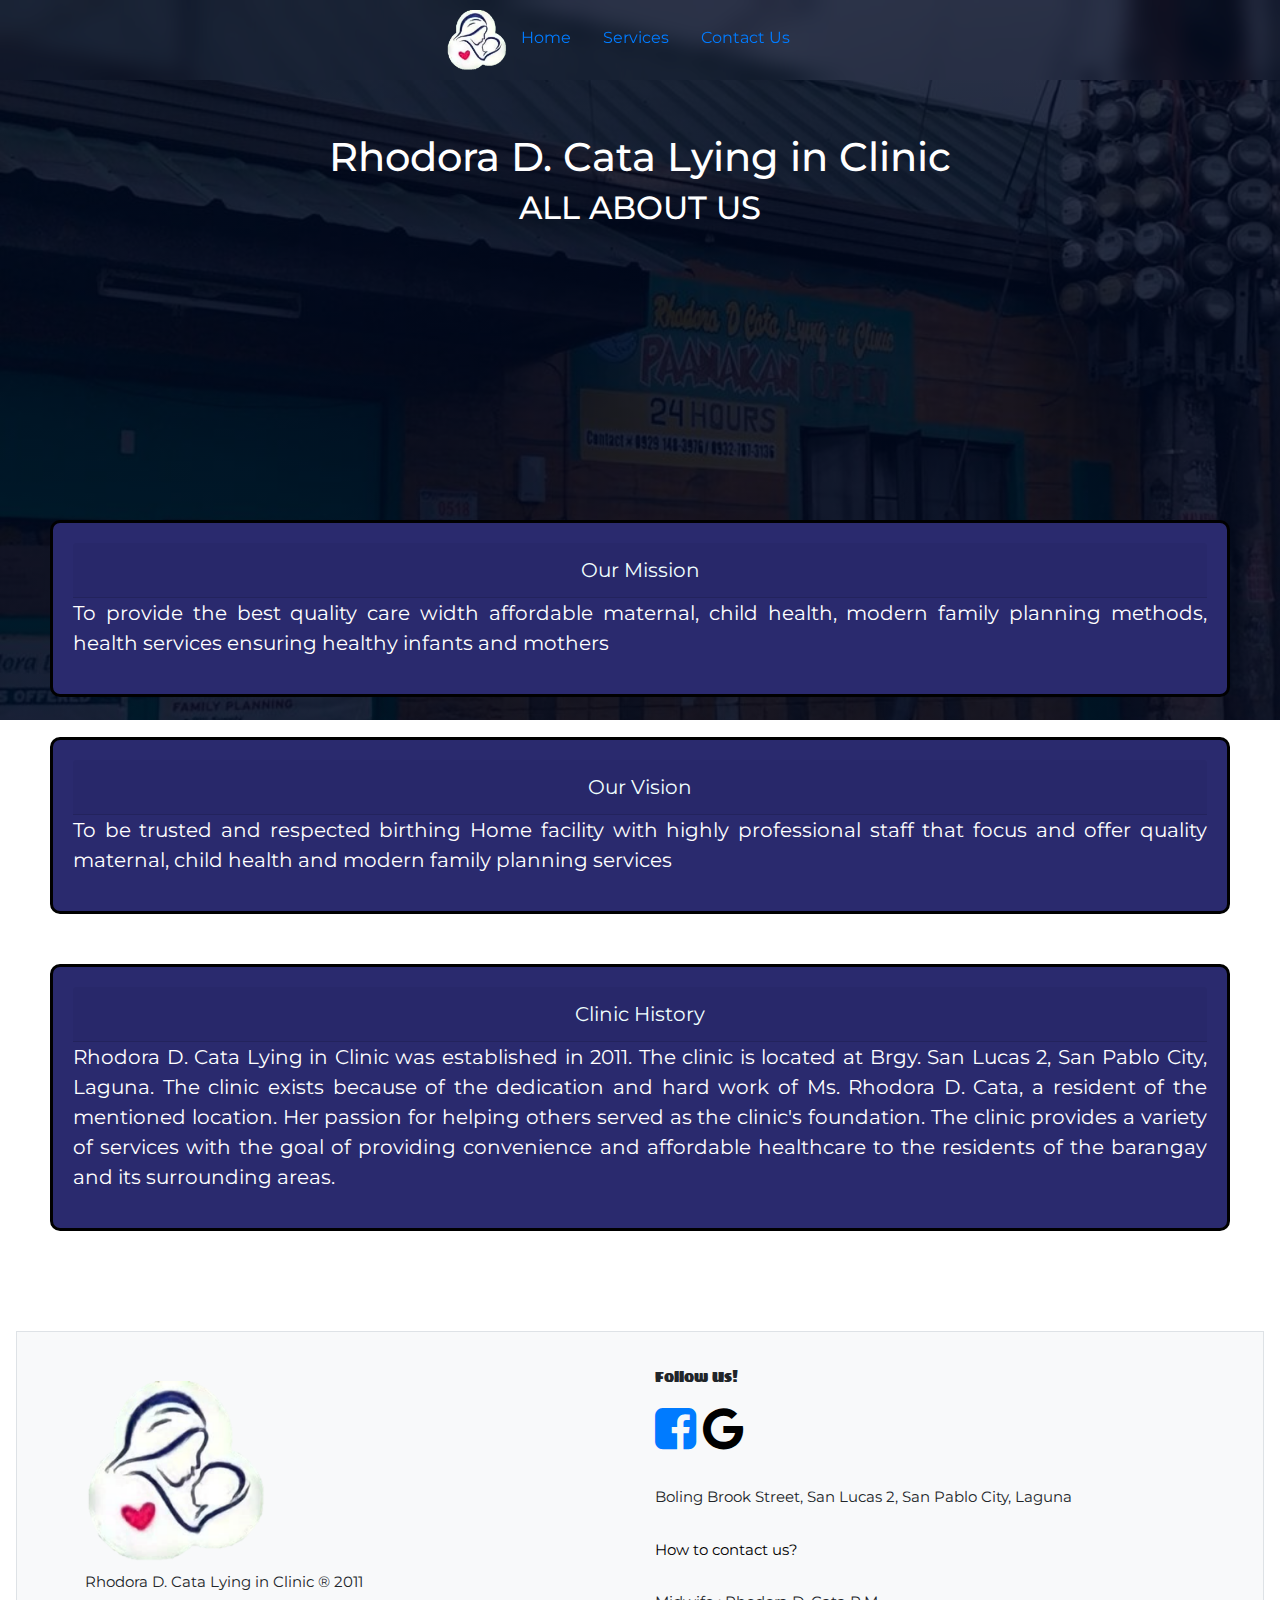
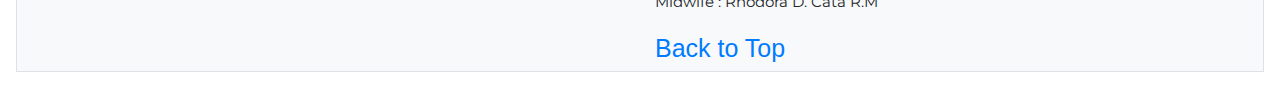
<file: about.html>
<!DOCTYPE html>
<html lang="en">
<head>
    <meta charset="UTF-8">
    <meta http-equiv="X-UA-Compatible" content="IE=edge">
    <meta name="viewport" content="width=device-width, initial-scale=1.0">
    <meta name="viewport" content="width=device-width, initial-scale=1, shrink-to-fit=no">
    <link rel="stylesheet" href="style.css">
    <link rel="stylesheet" href="https://cdn.jsdelivr.net/npm/bootstrap@4.3.1/dist/css/bootstrap.min.css" integrity="sha384-ggOyR0iXCbMQv3Xipma34MD+dH/1fQ784/j6cY/iJTQUOhcWr7x9JvoRxT2MZw1T" crossorigin="anonymous">
    <link rel="preconnect" href="https://fonts.googleapis.com">
    <link rel="preconnect" href="https://fonts.googleapis.com">
<link rel="preconnect" href="https://fonts.gstatic.com" crossorigin>
<link href="https://fonts.googleapis.com/css2?family=Montserrat&display=swap" rel="stylesheet">
<link rel="preconnect" href="https://fonts.gstatic.com" crossorigin>
<link href="https://fonts.googleapis.com/css2?family=Sigmar&display=swap" rel="stylesheet">
<link rel="stylesheet" href="https://cdnjs.cloudflare.com/ajax/libs/font-awesome/4.7.0/css/font-awesome.min.css">

    <title>Rhodora D. Cata Lying Clinic</title>
    <link rel="icon" href="rdcimages/logo.png">
    
</head>
<body>
  <div class="animate-bottom">
  <div id="introo"></div>
  <nav>
    <div id="intro">
      <ul class="nav text-center">
        <a class="navbar-brand" href="index.html">
          <img src="rdcimages/logo.png" width="30" height="30" alt="">
        </a>
        <li class="nav-item">
          <a class="nav-link" href="index.html">Home</a>
        </li>
        <li class="nav-item">
          <a class="nav-link" href="service.html">Services</a>
        </li>
        <li class="nav-item">
          <a class="nav-link" href="contact.html">Contact Us</a>
        </li>
      </ul>
    </div>
    </nav>
  <div class="carouselattri">
    <div class="background">
            <div class="intro">
                <h1>Rhodora D. Cata Lying in Clinic</h1>
                <h2>ALL ABOUT US</h2>
            </div>
    </div>
</div>
<div class="appear3">
<div class="card1-fluid text-justify " style="border: solid black; display: flex; margin: -200px 50px 350px 50px; background-color: rgb(42, 42, 110); border-radius: 10px;" >
  
  <div class="card-body" style="color: rgb(255, 255, 255); font-family: 'Montserrat', sans-serif;">
    <div class="blockquote mb-0" >
      <div class="card-header text-center" style="color: azure; font-family: 'Montserrat', sans-serif;">
        Our Mission
      </div>
      <p>To provide the best quality care width affordable maternal, child health, modern family planning methods, health services ensuring healthy infants and mothers</p>
    </div>
  </div>
</div>

<div class="card1-fluid text-justify" style="border: solid black; display: flex; margin: -310px 50px 350px 50px; background-color: rgb(42, 42, 110); border-radius: 10px;" >
  
  <div class="card-body" style="color: rgb(255, 255, 255); font-family: 'Montserrat', sans-serif;">
    <div class="blockquote mb-0" >
      <div class="card-header text-center" style="color: azure; font-family: 'Montserrat', sans-serif;">
        Our Vision
      </div>
      <p>To be trusted and respected birthing Home facility with highly professional staff that focus and offer quality maternal, child health and modern family planning services</p>
    </div>
  </div>
</div>

<div class="card1-fluid text-justify" style="border: solid black; display: flex; margin: -300px 50px 100px 50px; background-color: rgb(42, 42, 110); border-radius: 10px;" >
  
  <div class="card-body" style="color: rgb(255, 255, 255); font-family: 'Montserrat', sans-serif;">
    <div class="blockquote mb-0" >
      <div class="card-header text-center" style="color: azure; font-family: 'Montserrat', sans-serif;">
        Clinic History
      </div>
      <p>Rhodora D. Cata Lying in Clinic was established in 2011. The clinic is located at Brgy. San Lucas 2, San Pablo City, Laguna. The clinic exists because of the dedication and hard work of Ms. Rhodora D. Cata, a resident of the mentioned location. Her passion for helping others served as the clinic's foundation. The clinic provides a variety of services with the goal of providing convenience and affordable healthcare to the residents of the barangay and its surrounding areas.</p>
    </div>
  </div>
</div>
</div>


  <footer>
    <div class="footer p-1 border bg-light">
        <div class="container overflow-hidden">
            <div class="row gx-5">
              <div class="col">
               <div class="bg-light">
               <img class="logo" src="rdcimages/logo.png" alt="">
               <p class="clinic">Rhodora D. Cata Lying in Clinic ® 2011</p>
               
                </div>
              </div>
              <div class="col">
                <div class="bg-light"><p class="Follow">Follow Us!</p>
                    <div>
                    <a href="https://www.facebook.com/profile.php?id=100054364188368" target="_blank"><i class="fa fa-facebook-square" style="font-size:48px" ></i></a>
                    <a href="https://www.google.com/search?q=rhodora+d.+cata+lying+in+clinic&authuser=1&sxsrf=ALiCzsZDkNz3G04uErtK1f4U9MUAA9ePcg%3A1660636353694&source=hp&ei=wUz7YqeJKMGl1e8PrLaa4A4&iflsig=AJiK0e8AAAAAYvta0XvEq96iBivwblFbQxnMyH8vszmu&oq=&gs_lcp=Cgdnd3Mtd2l6EAEYADIHCCMQ6gIQJzIHCCMQ6gIQJzIHCCMQ6gIQJzIHCCMQ6gIQJzIHCCMQ6gIQJzIHCCMQ6gIQJzIHCCMQ6gIQJzIHCCMQ6gIQJzIHCCMQ6gIQJzIHCCMQ6gIQJ1AAWABgnQZoAXAAeACAAQCIAQCSAQCYAQCwAQo&sclient=gws-wiz" target="_blank"><i class="fa fa-google" style="font-size:48px;color: black;"></i></a>
                    </div>
                    <div>
                        <div class="bg-light"><p class="Clinic">Boling Brook Street, San Lucas 2, San Pablo City, Laguna</p></div>
                        <div class="bg-light"><a href="contact.html" class="howto"><p class="Clinic">How to contact us?</p></a></div>
                        <div class="bg-light"><p class="Clinic">Midwife : Rhodora D. Cata R.M</p></div>
                        <a href="#introo">Back to Top</a>
                      </div>
              </div>
            </div>
          </div>
    </div>
  </footer>
  </div>
  <script>
     $(document).ready(function() {
            $(".menu-icon").on("click", function() {
                  $("nav ul").toggleClass("showing");
            });
      });

      // Scrolling Effect

      $(window).on("scroll", function() {
            if($(window).scrollTop()) {
                  $('nav').addClass('black');
            }

            else {
                  $('nav').removeClass('black');
            }
      })
  </script>
    <script>
      const appear3 = document.querySelector('.appear3'); 
  const cb3 = function(entries){
    entries.forEach(entry => {
      if(entry.isIntersecting){
        entry.target.classList.add('inview');
        entry.unobserve(entry.target)
      }
    });
  }
  const io3 = new IntersectionObserver(cb3);
  io3.observe(appear3);
    </script>
</body>
</html>
</file>
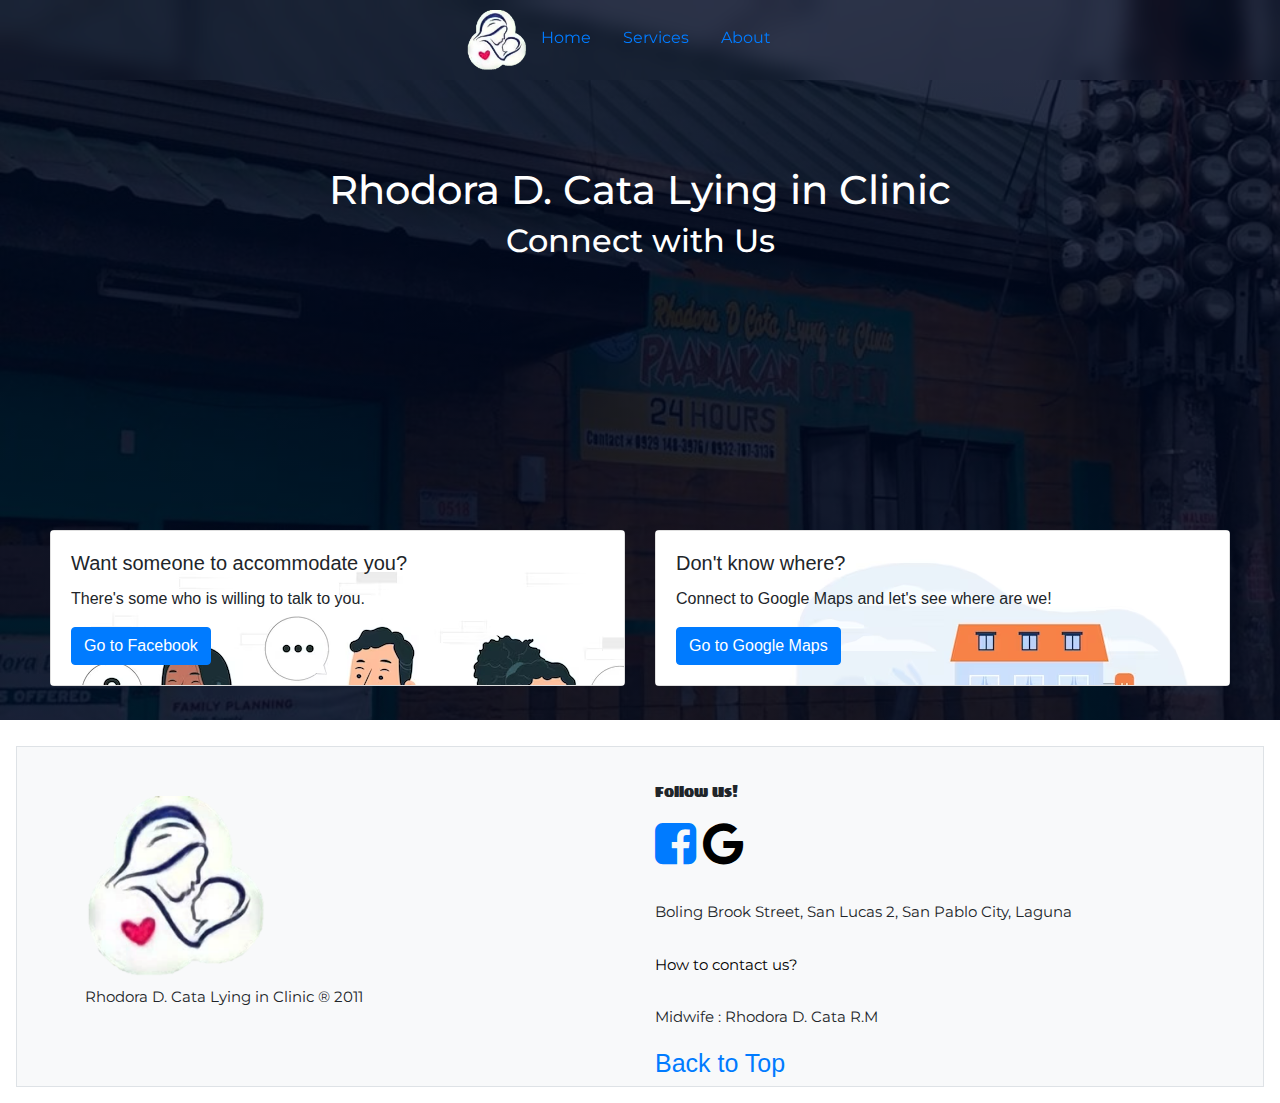
<file: contact.html>
<!DOCTYPE html>
<html lang="en">
<head>
    <meta charset="UTF-8">
    <meta http-equiv="X-UA-Compatible" content="IE=edge">
    <meta name="viewport" content="width=device-width, initial-scale=1.0">
    <meta name="viewport" content="width=device-width, initial-scale=1, shrink-to-fit=no">
    <link rel="stylesheet" href="style.css">
    <link rel="stylesheet" href="https://cdn.jsdelivr.net/npm/bootstrap@4.3.1/dist/css/bootstrap.min.css" integrity="sha384-ggOyR0iXCbMQv3Xipma34MD+dH/1fQ784/j6cY/iJTQUOhcWr7x9JvoRxT2MZw1T" crossorigin="anonymous">
    <link rel="preconnect" href="https://fonts.googleapis.com">
    <link rel="preconnect" href="https://fonts.googleapis.com">
<link rel="preconnect" href="https://fonts.gstatic.com" crossorigin>
<link href="https://fonts.googleapis.com/css2?family=Montserrat&display=swap" rel="stylesheet">
<link rel="preconnect" href="https://fonts.gstatic.com" crossorigin>
<link href="https://fonts.googleapis.com/css2?family=Sigmar&display=swap" rel="stylesheet">
<link rel="stylesheet" href="https://cdnjs.cloudflare.com/ajax/libs/font-awesome/4.7.0/css/font-awesome.min.css">
 <title>Rhodora D. Cata Lying Clinic</title>
    <link rel="icon" href="rdcimages/logo.png">
</head>
<body>
  <div class="animate-bottom">
  <div id="introo"></div>
  <nav>
    <div id="intro">
      <ul class="nav">
        <a class="navbar-brand" href="index.html">
          <img src="rdcimages/logo.png" width="30" height="30" alt="">
        </a>
        <li class="nav-item">
          <a class="nav-link" href="index.html">Home</a>
        </li>
        <li class="nav-item">
          <a class="nav-link" href="service.html">Services</a>
        </li>
        <li class="nav-item">
          <a class="nav-link" href="about.html">About</a>
        </li>
      </ul>
    </div>
    </nav>
  <div class="carouselattri">
    <div class="background">
            <div class="introooooooo">
                <h1>Rhodora D. Cata Lying in Clinic</h1>
                <h2>Connect with Us</h2>
            </div>
    </div>
</div>
<div class="appear3">
<div class="contactt" style="margin: -190px 50px 60px 50px; font-style: 'Montserrat', sans-serif;">
  <div class="row" style="justify-content: space-between;">
    <div class="col-sm-6">
      <div class="card">
        <div class="card-body container" style="background: url(rdcimages/call.jpg); width: 100%; position: relative; object-fit: cover; max-width: 100%;">
          <h5 class="card-title">Want someone to accommodate you?</h5>
          <p class="card-text">There's some who is willing to talk to you.</p>
          <a href="https://www.facebook.com/profile.php?id=100054364188368" target="_blank" class="btn btn-primary">Go to Facebook</a>
        </div>
      </div>
    </div>
    <div class="col-sm-6">
      <div class="card">
        <div class="card-body container" style="background: url(rdcimages/accommodation.jpg); width: 100%; position: relative; object-fit: cover; max-width: 100%;">
          <h5 class="card-title">Don't know where?</h5>
          <p class="card-text"> Connect to Google Maps and let's see where are we!</p>
          <a href="https://www.google.com/maps/place/Rhodora+D.+Cata+Lying+In+Clinic/@14.0876875,121.3226745,15z/data=!4m6!3m5!1s0x33bd5cea3a99c467:0x834433441042df52!8m2!3d14.0878542!4d121.3264296!16s%2Fg%2F11h93fgzdw" target="_blank" class="btn btn-primary">Go to Google Maps</a>
        </div>
      </div>
    </div>
  </div>
</div>
  <footer>
    <div class="footer p-1 border bg-light">
        <div class="container overflow-hidden">
            <div class="row gx-5">
              <div class="col">
               <div class="bg-light">
               <img class="logo" src="rdcimages/logo.png" alt="">
               <p class="clinic">Rhodora D. Cata Lying in Clinic ® 2011</p>
               
                </div>
              </div>
              <div class="col">
                <div class="bg-light"><p class="Follow">Follow Us!</p>
                    <div>
                    <a href="https://www.facebook.com/profile.php?id=100054364188368" target="_blank"><i class="fa fa-facebook-square" style="font-size:48px" ></i></a>
                    <a href="https://www.google.com/search?q=rhodora+d.+cata+lying+in+clinic&authuser=1&sxsrf=ALiCzsZDkNz3G04uErtK1f4U9MUAA9ePcg%3A1660636353694&source=hp&ei=wUz7YqeJKMGl1e8PrLaa4A4&iflsig=AJiK0e8AAAAAYvta0XvEq96iBivwblFbQxnMyH8vszmu&oq=&gs_lcp=Cgdnd3Mtd2l6EAEYADIHCCMQ6gIQJzIHCCMQ6gIQJzIHCCMQ6gIQJzIHCCMQ6gIQJzIHCCMQ6gIQJzIHCCMQ6gIQJzIHCCMQ6gIQJzIHCCMQ6gIQJzIHCCMQ6gIQJzIHCCMQ6gIQJ1AAWABgnQZoAXAAeACAAQCIAQCSAQCYAQCwAQo&sclient=gws-wiz" target="_blank"><i class="fa fa-google" style="font-size:48px;color: black;"></i></a>
                    </div>
                    <div>
                        <div class="bg-light"><p class="Clinic">Boling Brook Street, San Lucas 2, San Pablo City, Laguna</p></div>
                        <div class="bg-light"><a href="contact.html" class="howto"><p class="Clinic">How to contact us?</p></a></div>
                        <div class="bg-light"><p class="Clinic">Midwife : Rhodora D. Cata R.M</p></div>
                        <a href="#introo">Back to Top</a>
                      </div>
              </div>
            </div>
          </div>
    </div>
  </div>
  </footer>
  </div>
  <script>
    $(document).ready(function() {
           $(".menu-icon").on("click", function() {
                 $("nav ul").toggleClass("showing");
           });
     });

     // Scrolling Effect

     $(window).on("scroll", function() {
           if($(window).scrollTop()) {
                 $('nav').addClass('black');
           }

           else {
                 $('nav').removeClass('black');
           }
     })
 </script>
  <script>
    const appear3 = document.querySelector('.appear3'); 
const cb3 = function(entries){
  entries.forEach(entry => {
    if(entry.isIntersecting){
      entry.target.classList.add('inview');
      entry.unobserve(entry.target)
    }
  });
}
const io3 = new IntersectionObserver(cb3);
io3.observe(appear3);
  </script>
</body>
</html>
</file>
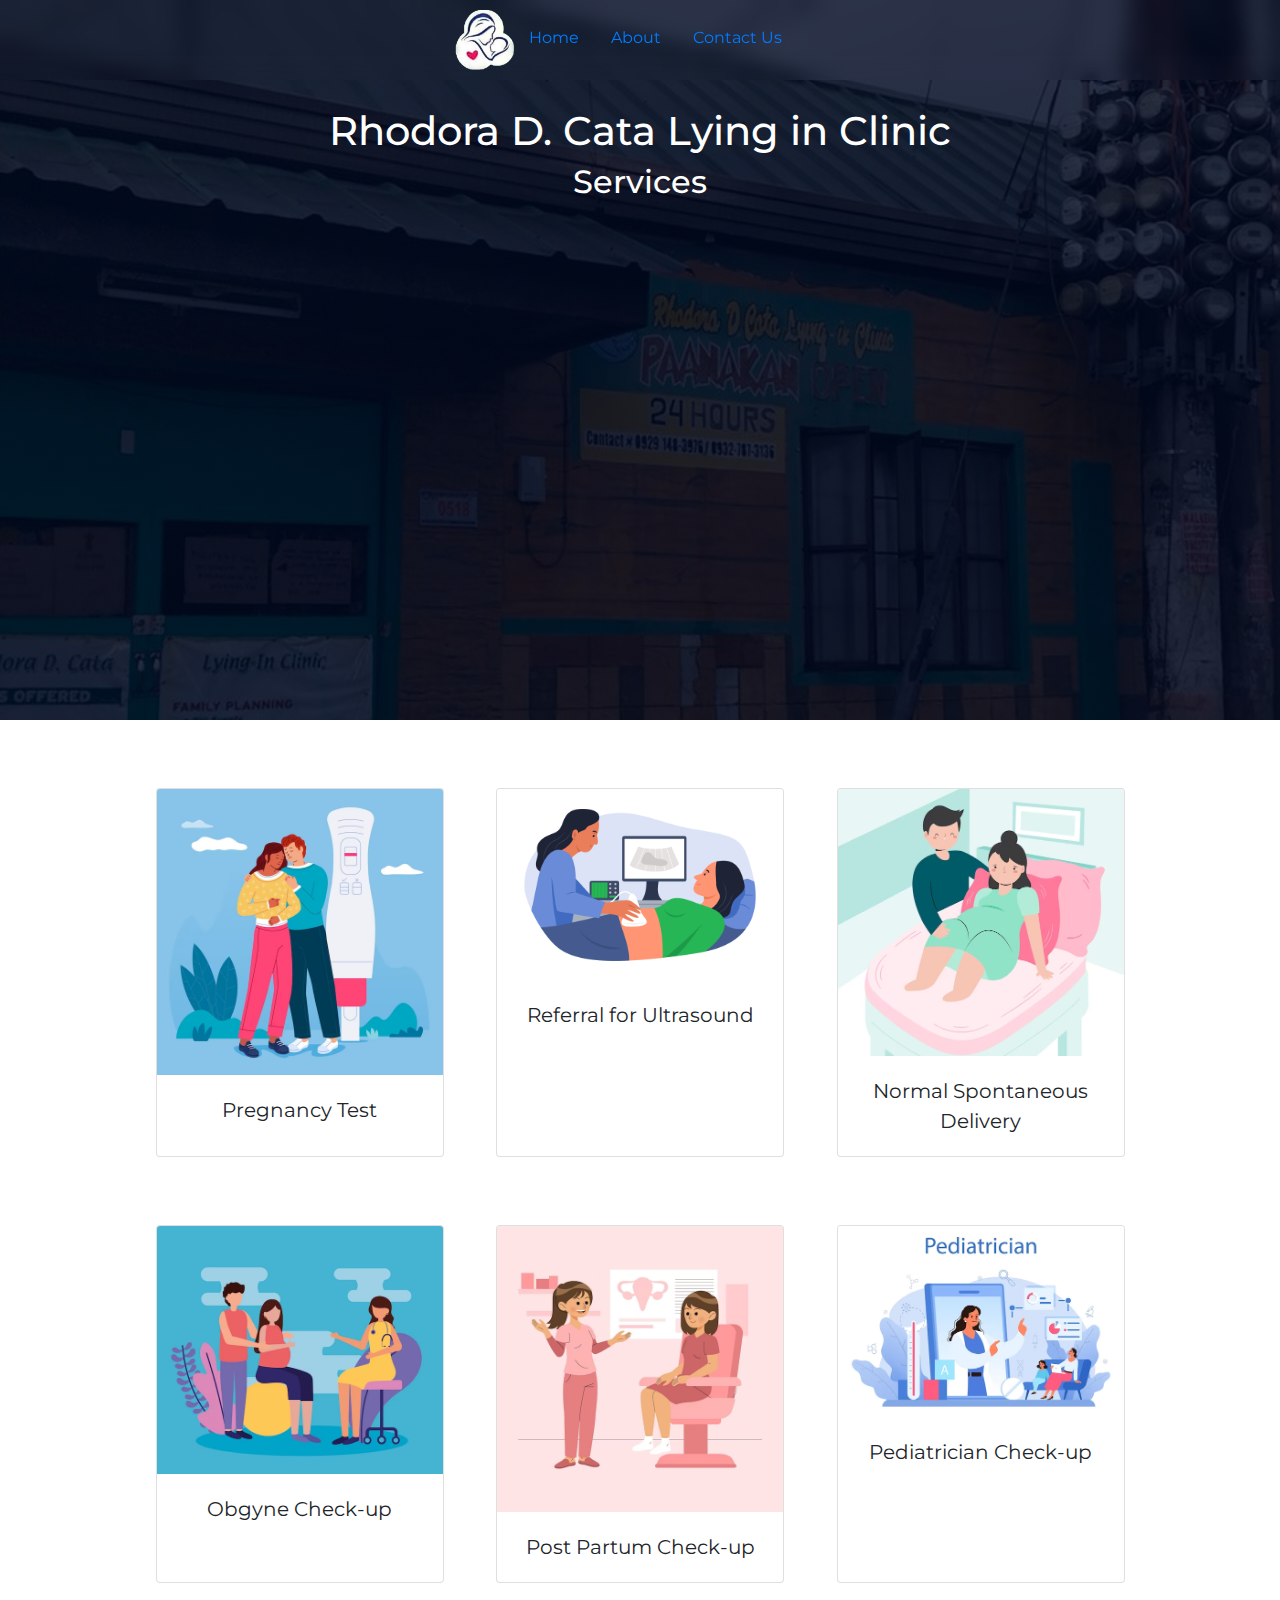
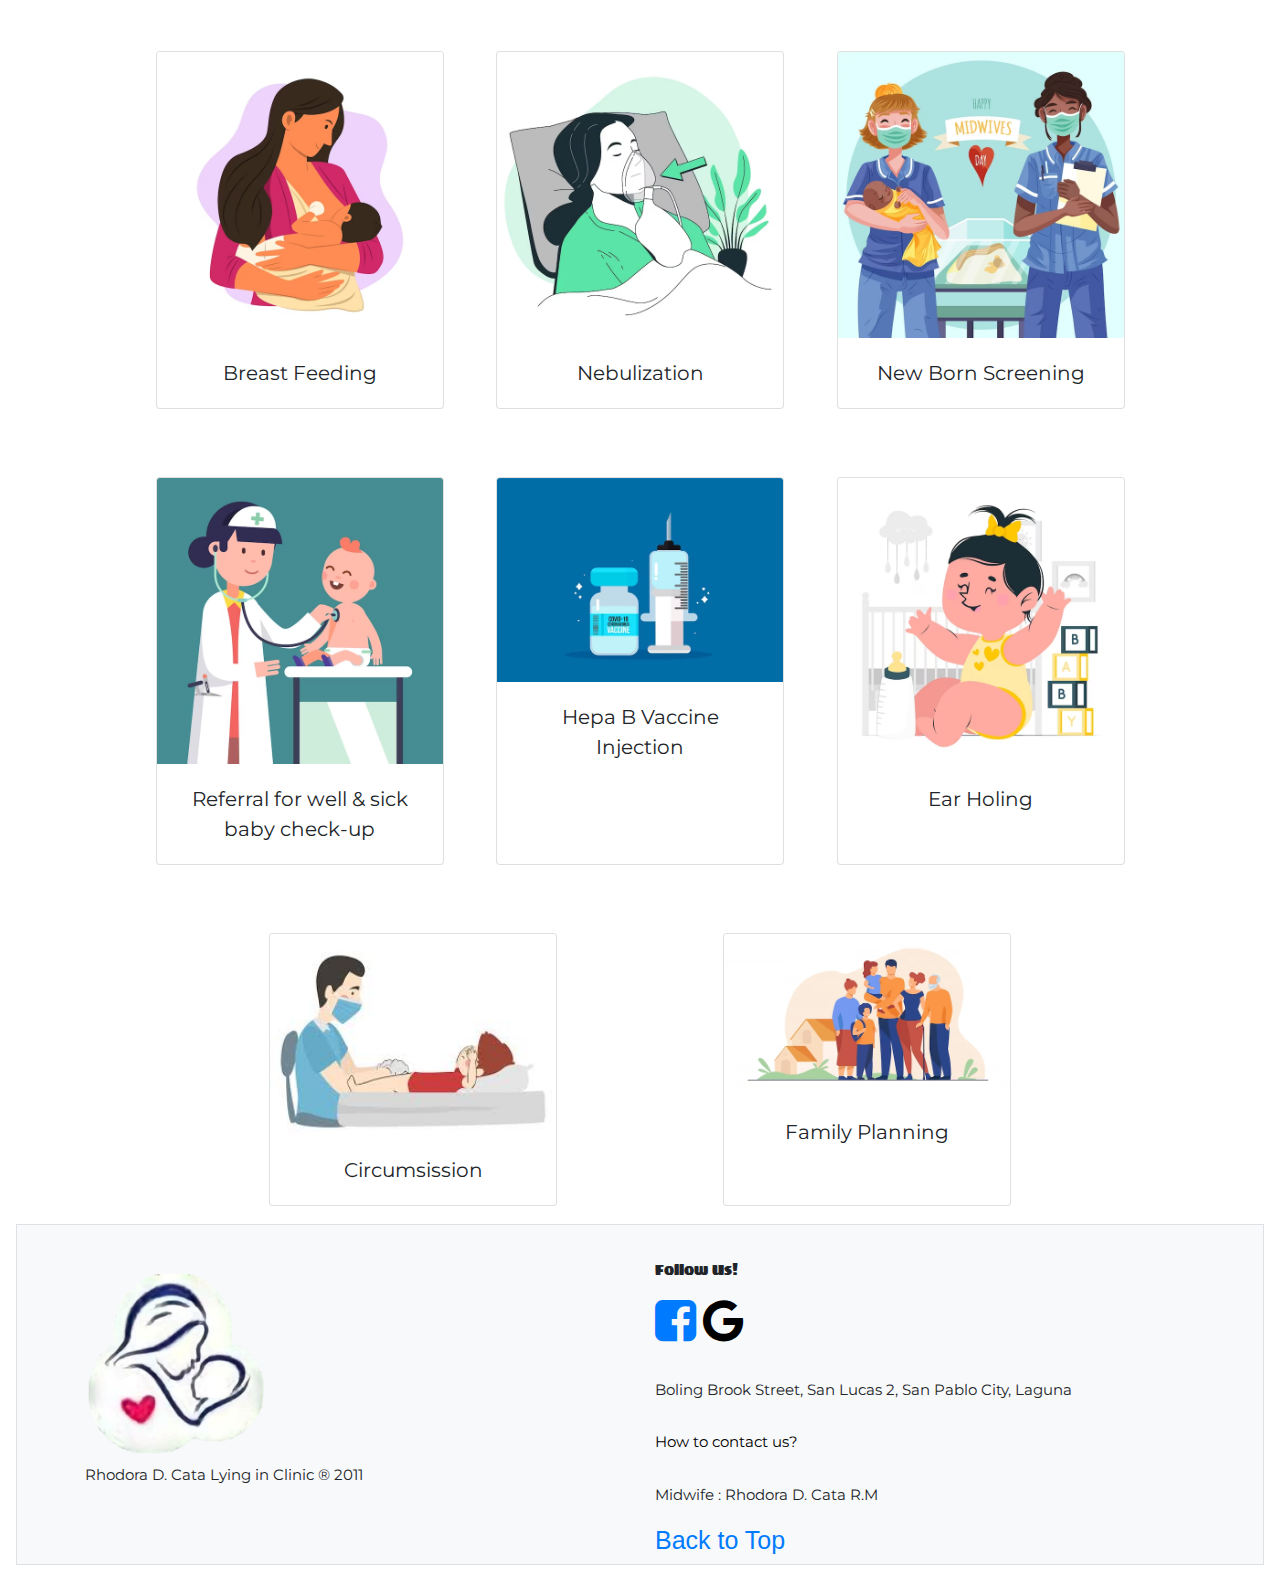
<file: service.html>
<!DOCTYPE html>
<html lang="en">
<head>
    <meta charset="UTF-8">
    <meta http-equiv="X-UA-Compatible" content="IE=edge">
    <meta name="viewport" content="width=device-width, initial-scale=1.0">
    <meta name="viewport" content="width=device-width, initial-scale=1, shrink-to-fit=no">
    <link rel="stylesheet" href="style.css">
    <link rel="stylesheet" href="https://cdn.jsdelivr.net/npm/bootstrap@4.3.1/dist/css/bootstrap.min.css" integrity="sha384-ggOyR0iXCbMQv3Xipma34MD+dH/1fQ784/j6cY/iJTQUOhcWr7x9JvoRxT2MZw1T" crossorigin="anonymous">
    <link rel="preconnect" href="https://fonts.googleapis.com">
    <link rel="preconnect" href="https://fonts.googleapis.com">
<link rel="preconnect" href="https://fonts.gstatic.com" crossorigin>
<link href="https://fonts.googleapis.com/css2?family=Montserrat&display=swap" rel="stylesheet">
<link rel="preconnect" href="https://fonts.gstatic.com" crossorigin>
<link href="https://fonts.googleapis.com/css2?family=Sigmar&display=swap" rel="stylesheet">
<link rel="stylesheet" href="https://cdnjs.cloudflare.com/ajax/libs/font-awesome/4.7.0/css/font-awesome.min.css">
<title>Rhodora D. Cata Lying Clinic</title>
    <link rel="icon" href="rdcimages/logo.png">
</head>
<body>
  <div class="animate-bottom">
  <div id="introo"></div>
  <nav>
  <div id="intro">
    <ul class="nav">
      <a class="navbar-brand" href="index.html">
        <img src="rdcimages/logo.png" width="30" height="30" alt="">
      </a>
      <li class="nav-item">
        <a class="nav-link" href="index.html">Home</a>
      </li>
      <li class="nav-item">
        <a class="nav-link" href="about.html">About</a>
      </li>
      <li class="nav-item">
        <a class="nav-link" href="contact.html">Contact Us</a>
      </li>
    </ul>
  </div>
  </nav>
 
  <div class="carouselattri">
    <div class="background">
      <div id="introooo">
        <h1>Rhodora D. Cata Lying in Clinic</h1>
        <h2>Services</h2>
    </div>
    </div>
    </div>
    <!--carousel-->
<div class="container appear3" >
<div id="container">
     
      <div class="card" style="width: 18rem;">
        <img src="rdcimages/pregnancytest.jpg" class="card-img-top" alt="...">
        <div class="card-body">
          <p class="card-text">Pregnancy Test</p>
        </div>
      </div>
      <div class="card" style="width: 18rem;">
        <img src="rdcimages/ultrasound.jpg" class="card-img-top" alt="...">
        <div class="card-body">
          <p class="card-text">Referral for Ultrasound</p>
        </div>
      </div>
      <div class="card" style="width: 18rem;">
        <img src="rdcimages/Normal Spontaneous Delivery.avif" class="card-img-top" alt="...">
        <div class="card-body">
          <p class="card-text">Normal Spontaneous Delivery</p>
        </div>
      </div>
      
</div>
<div id="container">
          <div class="card" style="width: 18rem;">
        <img src="rdcimages/pregnancy-maternity-scene_24908-56914.jpg" class="card-img-top" alt="...">
        <div class="card-body">
          <p class="card-text">Obgyne Check-up</p>
        </div>
      </div>
      <div class="card" style="width: 18rem;">
        <img src="rdcimages/Post Partum Check-up.jpg" class="card-img-top" alt="...">
        <div class="card-body">
          <p class="card-text">Post Partum Check-up</p>
        </div>
      </div>
      <div class="card" style="width: 18rem;">
        <img src="rdcimages/Pediatrician Check-up.jpg" class="card-img-top" alt="...">
        <div class="card-body">
          <p class="card-text">Pediatrician Check-up</p>
        </div>
      </div>
</div>
<div id="container">
      <div class="card" style="width: 18rem;">
        <img src="rdcimages/Breast Feeding.JPG" class="card-img-top" alt="...">
        <div class="card-body">
          <p class="card-text">Breast Feeding</p>
        </div>
      </div>
      <div class="card" style="width: 18rem;">
        <img src="rdcimages/Nebulization.jpg" class="card-img-top" alt="...">
        <div class="card-body">
          <p class="card-text">Nebulization</p>
        </div>
      </div>
      <div class="card" style="width: 18rem;">
        <img src="rdcimages/New Born Screening.jpg" class="card-img-top" alt="...">
        <div class="card-body">
          <p class="card-text">New Born Screening</p>
        </div>
      </div>
</div>
<div id="container">
  <div class="card" style="width: 18rem;">
    <img src="rdcimages/Referral for well.jpg" class="card-img-top" alt="...">
    <div class="card-body">
      <p class="card-text">Referral for well & sick baby check-up</p>
    </div>
  </div>
  <div class="card" style="width: 18rem;">
    <img src="rdcimages/Hepa B Vaccine Injection.jpg" class="card-img-top" alt="...">
    <div class="card-body">
      <p class="card-text">Hepa B Vaccine Injection</p>
    </div>
  </div>
  <div class="card" style="width: 18rem;">
    <img src="rdcimages/Ear Holing.jpg" class="card-img-top" alt="...">
    <div class="card-body">
      <p class="card-text">Ear Holing</p>
    </div>
  </div>
</div>
<div id="container">
  <div class="card" style="width: 18rem;">
    <img src="rdcimages/Circumsission.jpg" class="card-img-top" alt="...">
    <div class="card-body">
      <p class="card-text">Circumsission</p>
    </div>
  </div>
  <div class="card" style="width: 18rem;">
    <img src="rdcimages/Family planning.jpg" class="card-img-top" alt="...">
    <div class="card-body">
      <p class="card-text">Family Planning</p>
    </div>
  </div>
</div>
</div>

  <footer>
    <div class="footer p-1 border bg-light">
        <div class="container overflow-hidden">
            <div class="row gx-5">
              <div class="col">
               <div class="bg-light">
               <img class="logo" src="rdcimages/logo.png" alt="">
               <p class="clinic">Rhodora D. Cata Lying in Clinic ® 2011</p>
               
                </div>
              </div>
              <div class="col">
                <div class="bg-light"><p class="Follow">Follow Us!</p>
                    <div>
                    <a href="https://www.facebook.com/profile.php?id=100054364188368" target="_blank"><i class="fa fa-facebook-square" style="font-size:48px" ></i></a>
                    <a href="https://www.google.com/search?q=rhodora+d.+cata+lying+in+clinic&authuser=1&sxsrf=ALiCzsZDkNz3G04uErtK1f4U9MUAA9ePcg%3A1660636353694&source=hp&ei=wUz7YqeJKMGl1e8PrLaa4A4&iflsig=AJiK0e8AAAAAYvta0XvEq96iBivwblFbQxnMyH8vszmu&oq=&gs_lcp=Cgdnd3Mtd2l6EAEYADIHCCMQ6gIQJzIHCCMQ6gIQJzIHCCMQ6gIQJzIHCCMQ6gIQJzIHCCMQ6gIQJzIHCCMQ6gIQJzIHCCMQ6gIQJzIHCCMQ6gIQJzIHCCMQ6gIQJzIHCCMQ6gIQJ1AAWABgnQZoAXAAeACAAQCIAQCSAQCYAQCwAQo&sclient=gws-wiz" target="_blank"><i class="fa fa-google" style="font-size:48px;color: black;"></i></a>
                    </div>
                    <div>
                        <div class="bg-light"><p class="Clinic">Boling Brook Street, San Lucas 2, San Pablo City, Laguna</p></div>
                        <div class="bg-light"><a href="contact.html" class="howto"><p class="Clinic">How to contact us?</p></a></div>
                        <div class="bg-light"><p class="Clinic">Midwife : Rhodora D. Cata R.M</p></div>
                        <a href="#introo">Back to Top</a>
                      </div>
              </div>
            </div>
          </div>
    </div>
  </footer>
</div>
  <script>
    $(document).ready(function() {
            $(".nav").on("click", function() {
                  $("div ul").toggleClass("showing");
            });
      });

      // Scrolling Effect

      $(window).on("scroll", function() {
            if($(window).scrollTop()) {
                  $('.nav').addClass('black');
            }

            else {
                  $('.nav').removeClass('black');
            }
      })
  </script>
  <script>
    const appear3 = document.querySelector('.appear3'); 
const cb3 = function(entries){
  entries.forEach(entry => {
    if(entry.isIntersecting){
      entry.target.classList.add('inview');
      entry.unobserve(entry.target)
    }
  });
}
const io3 = new IntersectionObserver(cb3);
io3.observe(appear3);
  </script>
</body>
</html>
</file>
<file: style.css>
*{
    scroll-behavior: smooth;
 
}
#loader {
    position: fixed;
    justify-content: center;
    left: 50%;
    top: 50%;
    z-index: 1;
    width: 4rem;
    height: 4rem;
    background: #757575;
    border-radius: 50%;
    overflow: hidden;
    transform: translate(-50%, -50%);
    transform: -webkit-translate(-50%, -50%);
    transform: -moz-translate(-50%, -50%);
    transform: -ms-translate(-50%, -50%);
  }
  #loader:after{
    content: '';
    position: absolute;
    inset: 8px;
    margin: auto;
    background: #222b32;
     border-radius: 50%;
  }
  #loader:before{
    content: '';
    position: absolute;
    inset: 0px;
    margin: auto;
    background: #de3500;
    animation: crlMugLoader 2.5s linear infinite alternate;
  }
  @keyframes crlMugLoader {
    0%  ,10% { transform: translateY(64px) }
    90% , 100% { transform: translateY(0px) }
  }
      

      
  
  /* Add animation to "page content" */
  .animate-bottom {
    position: relative;
    -webkit-animation-name: animatebottom;
    -webkit-animation-duration: 6s;
    animation-name: animatebottom;
    animation-duration: 1s
  }
  
  @-webkit-keyframes animatebottom {
    from { bottom:-100px; opacity:0 } 
    to { bottom:0px; opacity:1 }
  }
  
  @keyframes animatebottom { 
    from{ bottom:-100px; opacity:0 } 
    to{ bottom:0; opacity:1 }
  }

::-webkit-scrollbar {
    width: 7px;
    height: 7px;
}

::-webkit-scrollbar-thumb {
    background: #ababab;
    border-radius: 10px;
    border: 2px solid transparent;
    background-clip: padding-box; 
}
::-webkit-scrollbar-thumb:hover{
    border: 0;
}
::-webkit-scrollbar-track {
    background: transparent;
}

.intro{
  font-size: 36px;
  width: 90%;
  color: #fff;
  position: absolute;
  top: 11%;
  left: 50%;
  transform: translate(-50%, -50%);
  text-align: center;
  font-family: 'Quicksand', sans-serif;
  
  
}
.introooooooo{
    font-size: 36px;
    width: 90%;
    color: #fff;
    position: absolute;
    top: 20%;
    left: 50%;
    transform: translate(-50%, -50%);
    text-align: center;
    font-family: 'Quicksand', sans-serif;
}
#introooo{
    font-size: 36px;
    width: 90%;
    color: #fff;
    position: absolute;
    top: 5%;
    left: 50%;
    transform: translate(-50%, -50%);
    text-align: center;
    font-family: 'Quicksand', sans-serif;
  }
.carouselattri{
    min-height: 80vh;
    min-width: 100%;
    background-image: linear-gradient(rgba(0, 9, 31, 0.8),rgba(0, 9, 31, 0.8)),url(rdcimages/bg.jpg);
    background-position: center;
    background-size: cover;
    position: cover;
    transition: 0.6s;
    background-repeat: no-repeat;
    background-attachment: fixed;
    
}

.card-deck {
    margin-top: -250px;
    padding: 3.5rem;
    text-align: center;
}
.card-deck .card .card-body p {
    font-size: 25px;
}
.card-deck .card .card-body .card-title {
    font-size: 25px;
}
.card-deck .card > a{
    filter: blur(3px);
    transition: .5s;
}
.card-deck .card > a:hover{
    box-shadow: 1px 1px 15px 1px #8d8d8d;
    transition: 1s;
    filter: blur(0px);
}
.card-deck .card > a::after{
    box-shadow: 0px 0px 0px 0px #8d8d8d;
    transition: 1s;
    filter: blur(3px);
}
.card-deck .card-body{
    transition: .5s;
}
.card-deck .card-body:hover{
    box-shadow: 1px 1px 15px 1px #8d8d8d;
    transition: .5s;
}
.card-deck .card-body::after{
    box-shadow: 0px 0px 0px 0px #8d8d8d;
    transition: .5s;
}
.footer{
    margin: 1rem;
    font-size: 25px;
    
}
.footerinfo #footerinfo p{
    font-size: 15px;
}
.footer .row .col .logo{
    width: 20vh;
    margin-top: 5vh;
}
.clinic{
    font-family: 'Montserrat', sans-serif;
    font-size: 15px;
    margin-top: 10px;
}
.col .Follow{
    font-family: 'Sigmar', cursive;
    margin-top: 30px;
    font-size: 15px;
}
.Clinic{
    font-family: 'Montserrat', sans-serif;
    font-size: 15px;
    margin-top: 30px;
}
.howto{
    color: #000;
    text-decoration: none;
}
.howto:hover{
    transition: 1s;
    text-decoration: none;
}
.link-info{
    text-decoration: none;
    color:#000;
    transition: .5s;
}
.link-info:hover{
    text-decoration: none;
    font-size: 30px;
}
.nav{
    
    font-family: 'Montserrat', sans-serif;
    -webkit-backdrop-filter: blur(15px);
    backdrop-filter: blur(10px);
    text-decoration: none;
    padding: 20px;
    cursor: pointer;
    position: sticky;
    display: flex;
    justify-content: center;
    transition: 1s;
    line-height: 20px;
    z-index: 2;
}
#intro{
    position: fixed;
    width: 100%;
    z-index: 1;
    
}
.nav-link{
    transition: .5s;
    margin: 0px;
    
}
.nav-link:hover{
    font-size: 20px;
    transition: .5s;
}
.nav-link::after{
    font-size: 17px;
}
.navbar-brand{
    transform: scale(2);
    margin: 0;
    padding-left: 5px;
    transition: .5s;
}
.navbar-brand:hover{
    transform: scale(2.2);
    transition: .5s;
}
.navbar-brand::after{
    transform: scale(0);
}
h1{
   font-family:  'Montserrat', sans-serif;
}
h2{
    font-family: 'Montserrat', sans-serif;
}



/* services */
.servicecard{
    z-index: -1;
}
#container{
    display: flex;
    z-index: -1;
    margin: 2vh;
    flex-wrap: wrap;
    justify-content: space-evenly; 
}
#container .card{
    margin-top: 50px;
    box-shadow: 0px 0px 0px 0px black;
    transition: .3s;
}
#container .card:hover{
    box-shadow: 0px 0px 5px 0px black;
    transition: .3s;
}
#container .card::after{
    box-shadow: 0px 0px 0px 0px black;
    transition: .5s;
}
.container #container p{
    font-size: 20px;
    text-align: center;
    font-family: 'Montserrat', sans-serif;
}

/* scroll */
.appear3 {
    -webkit-transition: all 0.8s;
    transition: all 0.8s;
    opacity: 0;
    -webkit-transform: translateY(40px);
            transform: translateY(40px);
  }
  
  .appear3.inview {
    opacity: 1;
    -webkit-transform: none;
            transform: none;
    -webkit-transition-delay: 0.3s;
            transition-delay: 0.3s;
  }
/* about */
.card1{
    top: -50px;
}
</file>
